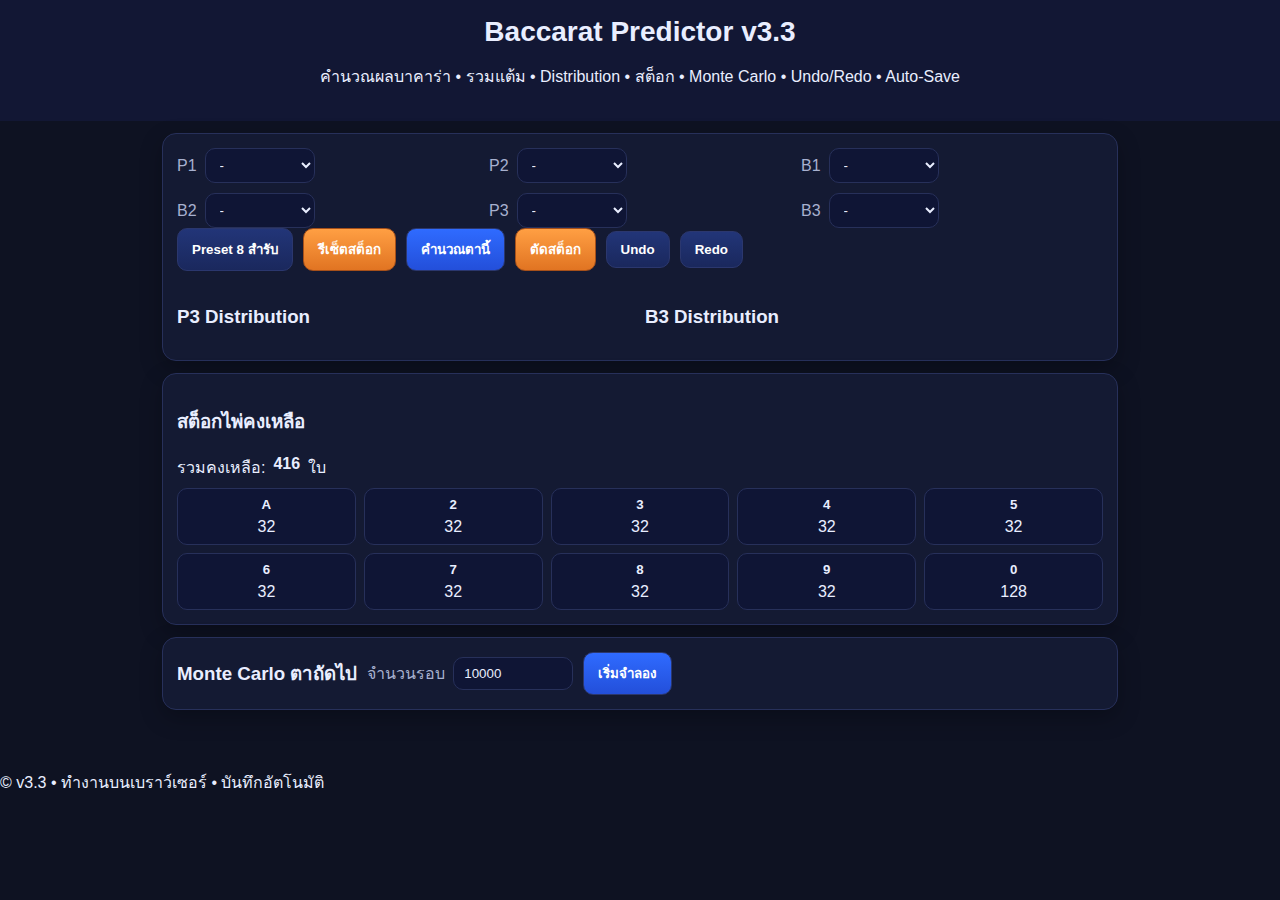
<file: index.html>
<!DOCTYPE html>
<html lang="th">
<head>
<meta charset="utf-8">
<meta name="viewport" content="width=device-width, initial-scale=1">
<title>Baccarat Predictor v3.3</title>
<link rel="stylesheet" href="style.css">
</head>
<body>
<header>
  <h1>Baccarat Predictor v3.3</h1>
  <p>คำนวณผลบาคาร่า • รวมแต้ม • Distribution • สต็อก • Monte Carlo • Undo/Redo • Auto-Save</p>
</header>

<main class="app">
<section class="card">
  <div class="grid3">
    <label>P1<select id="p1"></select></label>
    <label>P2<select id="p2"></select></label>
    <label>B1<select id="b1"></select></label>
    <label>B2<select id="b2"></select></label>
    <label>P3<select id="p3"></select></label>
    <label>B3<select id="b3"></select></label>
  </div>
  <div class="row">
    <button id="preset8" class="btn">Preset 8 สำรับ</button>
    <button id="resetStock" class="btn warn">รีเซ็ตสต็อก</button>
    <button id="calc" class="btn accent">คำนวณตานี้</button>
    <button id="apply" class="btn warn">ตัดสต็อก</button>
    <button id="undo" class="btn">Undo</button>
    <button id="redo" class="btn">Redo</button>
  </div>
  <div id="currentSummary" class="stat"></div>
  <div class="grid2">
    <div><h3>P3 Distribution</h3><div id="p3dist"></div></div>
    <div><h3>B3 Distribution</h3><div id="b3dist"></div></div>
  </div>
  <div id="currentOutcome"></div>
</section>

<section class="card">
  <h3>สต็อกไพ่คงเหลือ</h3>
  <div id="stockSummary" class="stat"></div>
  <div id="stock" class="stock"></div>
</section>

<section class="card">
  <div class="row">
    <h3 style="margin:0;">Monte Carlo ตาถัดไป</h3>
    <label>จำนวนรอบ <input type="number" id="trials" value="10000" min="2000" step="1000"></label>
    <button id="simulate" class="btn accent">เริ่มจำลอง</button>
  </div>
  <div id="nextOutcome"></div>
</section>
</main>

<footer>© v3.3 • ทำงานบนเบราว์เซอร์ • บันทึกอัตโนมัติ</footer>
<script src="app.js"></script>
</body>
</html>
</file>
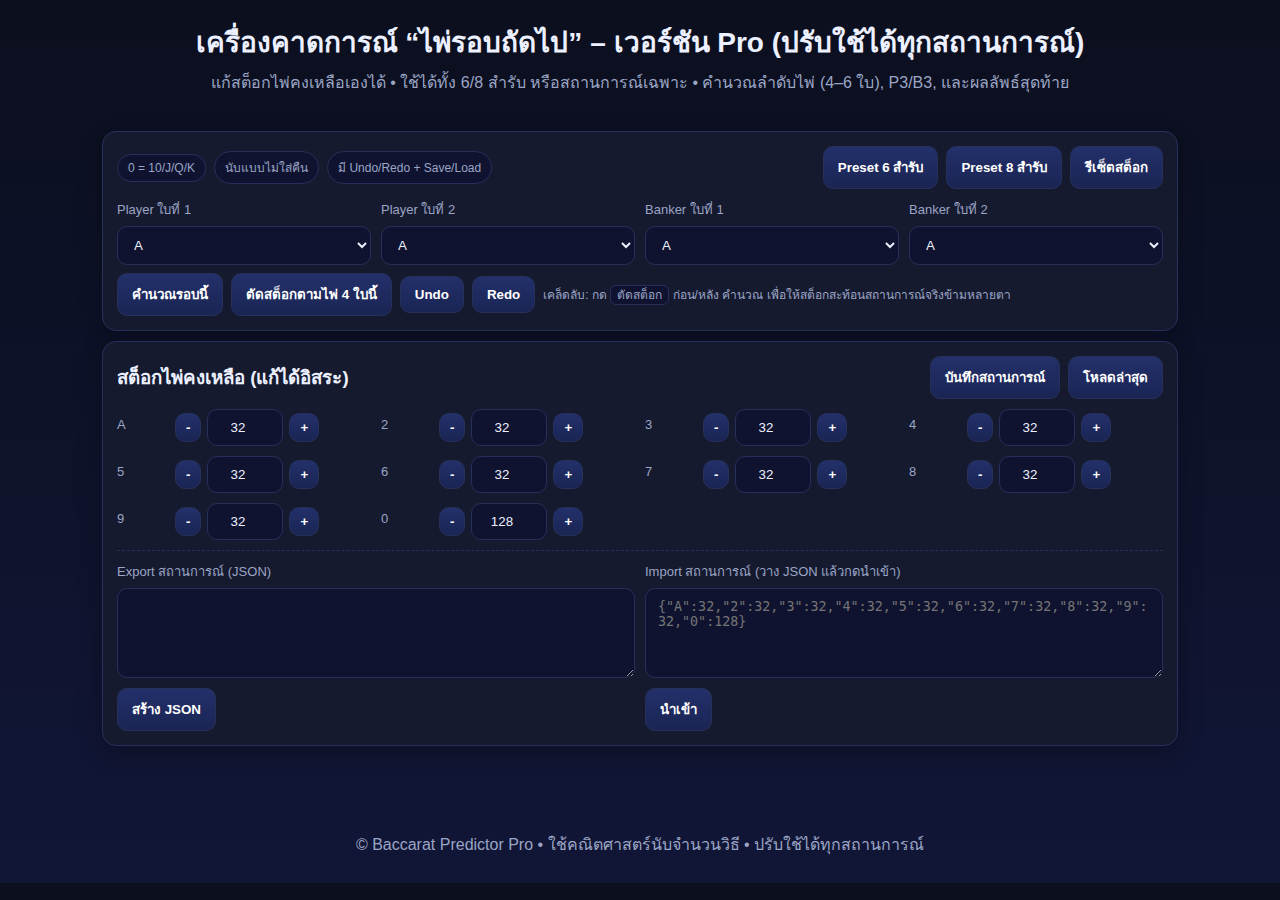
<file: baccarat_predictor_pro.html>
<!doctype html>
<html lang="th">
<head>
<meta charset="utf-8" />
<meta name="viewport" content="width=device-width,initial-scale=1" />
<title>Baccarat Next-Round Predictor • Pro (Any Situation)</title>
<style>
:root{--bg:#0e1222;--panel:#151a2f;--ink:#ecf0ff;--muted:#9ba5c5;--line:#27305a;--acc:#7aa2ff;--good:#2fd39e;--warn:#ffd166;--bad:#ff6b6b}
*{box-sizing:border-box} body{margin:0;background:linear-gradient(180deg,#0b0f1e,#111637);color:var(--ink);font-family:ui-sans-serif,-apple-system,Segoe UI,Roboto,"TH Sarabun New",sans-serif}
header{padding:20px;text-align:center}
h1{margin:0 0 6px;font-size:clamp(20px,2.4vw,28px)} .lead{color:var(--muted);margin:0}
.app{max-width:1100px;margin:16px auto 60px;padding:0 12px}
.card{background:var(--panel);border:1px solid var(--line);border-radius:14px;padding:14px;margin:10px 0;box-shadow:0 8px 24px rgba(0,0,0,.25)}
.grid{display:grid;gap:10px}.g-2{grid-template-columns:repeat(2,minmax(0,1fr))}.g-3{grid-template-columns:repeat(3,minmax(0,1fr))}.g-4{grid-template-columns:repeat(4,minmax(0,1fr))}
@media(max-width:900px){.g-2,.g-3,.g-4{grid-template-columns:1fr}}
label{display:block;color:var(--muted);font-size:13px;margin-bottom:6px}
select,input,textarea{width:100%;padding:10px 12px;background:#0f1330;border:1px solid var(--line);border-radius:10px;color:var(--ink);outline:none}
textarea{min-height:90px;resize:vertical}
.btn{padding:10px 14px;border-radius:10px;border:1px solid var(--line);background:linear-gradient(180deg,#23306a,#1a2554);color:#fff;font-weight:600;cursor:pointer}
.btn:hover{filter:brightness(1.08)}
.row{display:flex;gap:8px;flex-wrap:wrap;align-items:center}
.tag,.pill{display:inline-block;padding:6px 10px;border-radius:999px;border:1px solid var(--line);color:var(--muted);background:#0f1330;font-size:12px}
.stat{display:flex;flex-direction:column;gap:4px;padding:10px 12px;background:#0f1330;border:1px solid var(--line);border-radius:10px}
.stat b{font-size:18px}
.ok{color:var(--good)} .warn{color:var(--warn)} .bad{color:var(--bad)} .muted{color:var(--muted)}
table{width:100%;border-collapse:collapse}
th,td{padding:10px;border-bottom:1px solid #242a4a;text-align:left}
th{position:sticky;top:0;background:#141a3a;color:#cfe1ff;z-index:1}
.mono{font-family:ui-monospace,SFMono-Regular,Menlo,Consolas,monospace}
.small{font-size:12px}
.flex-between{display:flex;justify-content:space-between;gap:8px;align-items:center}
footer{text-align:center;color:var(--muted);padding:26px 10px}
hr.sep{border:none;border-top:1px dashed var(--line);margin:10px 0}
.counter{display:flex;gap:6px;align-items:center}
.counter input{width:76px;text-align:center}
.counter .btn{padding:6px 10px}
kbd{background:#0f1330;border:1px solid var(--line);border-radius:6px;padding:2px 6px}
</style>
</head>
<body>
<header>
  <h1>เครื่องคาดการณ์ “ไพ่รอบถัดไป” – เวอร์ชัน Pro (ปรับใช้ได้ทุกสถานการณ์)</h1>
  <p class="lead">แก้สต็อกไพ่คงเหลือเองได้ • ใช้ได้ทั้ง 6/8 สำรับ หรือสถานการณ์เฉพาะ • คำนวณลำดับไพ่ (4–6 ใบ), P3/B3, และผลลัพธ์สุดท้าย</p>
</header>

<div class="app">

  <!-- S1: Scenario controls -->
  <div class="card">
    <div class="flex-between">
      <div class="row">
        <span class="tag">0 = 10/J/Q/K</span>
        <span class="tag">นับแบบไม่ใส่คืน</span>
        <span class="tag">มี Undo/Redo + Save/Load</span>
      </div>
      <div class="row">
        <button class="btn" id="preset6">Preset 6 สำรับ</button>
        <button class="btn" id="preset8">Preset 8 สำรับ</button>
        <button class="btn" id="resetShoe">รีเซ็ตสต็อก</button>
      </div>
    </div>

    <div class="grid g-4" style="margin-top:10px">
      <div>
        <label>Player ใบที่ 1</label><select id="p1"></select>
      </div>
      <div>
        <label>Player ใบที่ 2</label><select id="p2"></select>
      </div>
      <div>
        <label>Banker ใบที่ 1</label><select id="b1"></select>
      </div>
      <div>
        <label>Banker ใบที่ 2</label><select id="b2"></select>
      </div>
    </div>

    <div class="row" style="margin-top:8px">
      <button class="btn" id="calc">คำนวณรอบนี้</button>
      <button class="btn" id="applyOpen">ตัดสต็อกตามไพ่ 4 ใบนี้</button>
      <button class="btn" id="undo">Undo</button>
      <button class="btn" id="redo">Redo</button>
      <span class="muted small">เคล็ดลับ: กด <kbd>ตัดสต็อก</kbd> ก่อน/หลัง คำนวณ เพื่อให้สต็อกสะท้อนสถานการณ์จริงข้ามหลายตา</span>
    </div>
  </div>

  <!-- S2: Stock editor -->
  <div class="card">
    <div class="flex-between">
      <h3 style="margin:0">สต็อกไพ่คงเหลือ (แก้ได้อิสระ)</h3>
      <div class="row">
        <button class="btn" id="saveLocal">บันทึกสถานการณ์</button>
        <button class="btn" id="loadLocal">โหลดล่าสุด</button>
      </div>
    </div>
    <div class="grid g-4" id="stockGrid" style="margin-top:10px"></div>
    <hr class="sep" />
    <div class="grid g-2">
      <div>
        <label>Export สถานการณ์ (JSON)</label>
        <textarea id="exportBox" readonly></textarea>
        <div class="row" style="margin-top:6px">
          <button class="btn" id="doExport">สร้าง JSON</button>
        </div>
      </div>
      <div>
        <label>Import สถานการณ์ (วาง JSON แล้วกดนำเข้า)</label>
        <textarea id="importBox" placeholder='{"A":32,"2":32,"3":32,"4":32,"5":32,"6":32,"7":32,"8":32,"9":32,"0":128}'></textarea>
        <div class="row" style="margin-top:6px">
          <button class="btn" id="doImport">นำเข้า</button>
        </div>
      </div>
    </div>
  </div>

  <!-- S3: Outputs -->
  <div id="outputs" style="display:none;">
    <div class="card" id="summary"></div>

    <div class="grid g-2">
      <div class="card">
        <h3>ดิสทริบิวชันไพ่ใบที่ 3 — Player</h3>
        <div id="p3dist"></div>
      </div>
      <div class="card">
        <h3>ดิสทริบิวชันไพ่ใบที่ 3 — Banker</h3>
        <div id="b3dist"></div>
      </div>
    </div>

    <div class="card">
      <div class="flex-between">
        <h3 style="margin:0">Top ลำดับไพ่ (4–6 ใบ) ที่เป็นไปได้</h3>
        <div class="row">
          <label class="small">แสดงกี่ลำดับ</label>
          <select id="topk">
            <option>10</option><option selected>20</option><option>30</option><option>50</option><option>100</option>
          </select>
        </div>
      </div>
      <div class="muted small" style="margin:6px 0">รูปแบบ: <span class="pill mono">P1, B1, P2, B2, [P3], [B3]</span> • ความน่าจะเป็นคำนวณ “ตามสต็อกปัจจุบัน + ไพ่เปิด 4 ใบ”</div>
      <div id="seqTable"></div>
    </div>

    <div class="card">
      <h3>สรุปโอกาสผลลัพธ์สุดท้ายของรอบนี้</h3>
      <div id="finalOutcomes"></div>
    </div>
  </div>

</div>

<footer>© Baccarat Predictor Pro • ใช้คณิตศาสตร์นับจำนวนวิธี • ปรับใช้ได้ทุกสถานการณ์</footer>

<script>
(function(){
  const RANKS = ["A","2","3","4","5","6","7","8","9","0"]; // 0=10/J/Q/K
  const VAL = {A:1,"2":2,"3":3,"4":4,"5":5,"6":6,"7":7,"8":8,"9":9,"0":0};
  const LS_KEY = "bacc_pro_stock_v1";
  const hist = {undo:[], redo:[]};

  function initCounts(decks){
    const c={}; for(const r of RANKS){ c[r]=(r==="0"?16:4)*decks; } return c;
  }
  let counts = initCounts(8); // default 8-deck

  // UI helpers
  function $(id){ return document.getElementById(id); }
  function clone(o){ return JSON.parse(JSON.stringify(o)); }
  function sumCounts(c){ return Object.values(c).reduce((a,b)=>a+b,0); }
  function pushUndo(){ hist.undo.push(clone(counts)); hist.redo.length=0; }
  function take(c,r){ if(c[r]<=0) return false; c[r]--; return true; }
  function add(c,r){ c[r]++; }

  // Stock grid
  function renderStock(){
    const wrap = $("stockGrid");
    wrap.innerHTML = "";
    for(const r of RANKS){
      const div = document.createElement("div");
      div.className="counter";
      div.innerHTML = `
        <label style="min-width:52px">${r}</label>
        <button class="btn" data-r="${r}" data-op="-">-</button>
        <input type="number" min="0" value="${counts[r]}" data-r="${r}" />
        <button class="btn" data-r="${r}" data-op="+">+</button>
      `;
      wrap.appendChild(div);
    }
    wrap.querySelectorAll("button").forEach(btn=>{
      btn.onclick = ()=>{
        const r = btn.dataset.r, op = btn.dataset.op;
        pushUndo();
        if(op==="+") add(counts,r); else if(counts[r]>0) counts[r]--;
        renderStock();
      };
    });
    wrap.querySelectorAll("input").forEach(inp=>{
      inp.onchange = ()=>{
        pushUndo();
        const r = inp.dataset.r;
        counts[r] = Math.max(0, parseInt(inp.value||"0",10));
        renderStock();
      };
    });
  }

  // Select options
  function makeRankOptions(sel){ sel.innerHTML = RANKS.map(r=>`<option>${r}</option>`).join(""); }
  ["p1","p2","b1","b2"].forEach(id=>makeRankOptions($(id)));

  // Presets & stock ops
  $("preset6").onclick = ()=>{ pushUndo(); counts = initCounts(6); renderStock(); };
  $("preset8").onclick = ()=>{ pushUndo(); counts = initCounts(8); renderStock(); };
  $("resetShoe").onclick = ()=>{ pushUndo(); counts = initCounts(8); renderStock(); };

  $("saveLocal").onclick = ()=>{ localStorage.setItem(LS_KEY, JSON.stringify(counts)); alert("บันทึกสถานการณ์แล้ว"); };
  $("loadLocal").onclick = ()=>{ const s=localStorage.getItem(LS_KEY); if(!s) return alert("ยังไม่มีการบันทึก"); pushUndo(); counts=JSON.parse(s); renderStock(); };
  $("doExport").onclick = ()=>{ $("exportBox").value = JSON.stringify(counts); };
  $("doImport").onclick = ()=>{ try{ const obj = JSON.parse($("importBox").value); for(const r of RANKS){ if(typeof obj[r]!=="number") throw 0; } pushUndo(); counts=obj; renderStock(); }catch(e){ alert("JSON ไม่ถูกต้อง"); } };
  $("undo").onclick = ()=>{ if(hist.undo.length){ hist.redo.push(clone(counts)); counts = hist.undo.pop(); renderStock(); } };
  $("redo").onclick = ()=>{ if(hist.redo.length){ hist.undo.push(clone(counts)); counts = hist.redo.pop(); renderStock(); } };

  // Apply 4 open cards to stock
  $("applyOpen").onclick = ()=>{
    const P1=$("p1").value,P2=$("p2").value,B1=$("b1").value,B2=$("b2").value;
    const wants=[P1,B1,P2,B2];
    const c=clone(counts);
    for(const r of wants){ if(c[r]<=0) return alert("สต็อกไม่พอ: "+r); c[r]--; }
    pushUndo(); counts=c; renderStock(); alert("ตัดสต็อกจากไพ่เปิด 4 ใบเรียบร้อย");
  };

  // Baccarat rules
  function total2(r1,r2){ return (VAL[r1]+VAL[r2])%10; }
  function playerDraws(t){ return t<=5; }
  function bankerDraws(bTot, playerDrew, p3){
    if(!playerDrew) return bTot<=5;
    if(bTot<=2) return true;
    if(bTot===3) return p3!=="8";
    if(bTot===4) return ["2","3","4","5","6","7"].includes(p3);
    if(bTot===5) return ["4","5","6","7"].includes(p3);
    if(bTot===6) return ["6","7"].includes(p3);
    return false; // 7 stand
  }

  function pct(x){ return (x*100).toFixed(3)+"%"; }
  function small(x){
    if(x<1e-6) return x.toExponential(2);
    if(x<1e-3) return x.toFixed(6);
    return x.toFixed(6);
  }

  function humanSeq(s){ return [s.P1,s.B1,s.P2,s.B2,s.P3||"—",s.B3||"—"].join(", "); }

  function computeRound(){
    const P1=$("p1").value,P2=$("p2").value,B1=$("b1").value,B2=$("b2").value;
    // check feasibility
    const need = {}; [P1,P2,B1,B2].forEach(r=>{need[r]=(need[r]||0)+1;});
    for(const r in need){ if(counts[r]<need[r]) return {error:"สต็อกไม่พอต่อไพ่เปิด 4 ใบ: "+r}; }

    const base = clone(counts);
    // conditional model: remove the 4 open cards
    [P1,B1,P2,B2].forEach(r=>{ base[r]--; });

    const R0 = sumCounts(base);
    const p2 = total2(P1,P2);
    const b2 = total2(B1,B2);
    const natural = (p2===8||p2===9)||(b2===8||b2===9);

    const outputs = { sequences:[], p3dist:{}, b3dist:{}, outcomes:{Player:0,Banker:0,Tie:0} };
    function addOutcome(p,b,prob){ if(p>b) outputs.outcomes.Player+=prob; else if(b>p) outputs.outcomes.Banker+=prob; else outputs.outcomes.Tie+=prob; }

    if(natural){
      outputs.sequences.push({seq:{P1,B1,P2,B2}, prob:1});
      addOutcome(p2,b2,1);
      outputs.p3dist=null; outputs.b3dist=null;
      return {outputs, R0, p2, b2, natural:true};
    }

    const pMust = playerDraws(p2);
    if(!pMust){
      // Player stands
      const bMust = bankerDraws(b2,false,null);
      if(!bMust){
        outputs.sequences.push({seq:{P1,B1,P2,B2}, prob:1});
        addOutcome(p2,b2,1);
        outputs.p3dist=null; outputs.b3dist=null;
        return {outputs, R0, p2, b2, natural:false};
      } else {
        for(const y of RANKS){
          const cy = base[y]; if(cy<=0) continue;
          const prob = cy / R0;
          const bTot = (b2 + VAL[y])%10;
          outputs.sequences.push({seq:{P1,B1,P2,B2,B3:y}, prob});
          outputs.b3dist[y]=(outputs.b3dist[y]||0)+prob;
          addOutcome(p2,bTot,prob);
        }
        outputs.p3dist=null;
        return {outputs, R0, p2, b2, natural:false};
      }
    } else {
      // Player draws one, then Banker maybe draws
      for(const x of RANKS){
        const cx = base[x]; if(cx<=0) continue;
        const probP3 = cx / R0;
        outputs.p3dist[x]=(outputs.p3dist[x]||0)+probP3;

        const afterP = clone(base); afterP[x]--; const R1 = R0-1;
        const pTot = (p2 + VAL[x])%10;
        const bMust = bankerDraws(b2,true,x);

        if(!bMust){
          outputs.sequences.push({seq:{P1,B1,P2,B2,P3:x}, prob:probP3});
          addOutcome(pTot,b2,probP3);
        } else {
          for(const y of RANKS){
            const cy = afterP[y]; if(cy<=0) continue;
            const prob = probP3 * (cy / R1);
            const bTot = (b2 + VAL[y])%10;
            outputs.sequences.push({seq:{P1,B1,P2,B2,P3:x,B3:y}, prob});
            outputs.b3dist[y]=(outputs.b3dist[y]||0)+(probP3 * (cy/R1));
            addOutcome(pTot,bTot,prob);
          }
        }
      }
      return {outputs, R0, p2, b2, natural:false};
    }
  }

  function render(res){
    if(res.error){ alert(res.error); return; }
    $("outputs").style.display="block";

    const {outputs,R0,p2,b2,natural} = res;
    // Summary
    $("summary").innerHTML = `
      <div class="grid g-3">
        <div class="stat"><span>ไพ่คงเหลือหลัง “สมมติ” เปิด 4 ใบ</span><b>${R0}</b></div>
        <div class="stat"><span>แต้มสองใบแรก • Player</span><b>${p2}</b></div>
        <div class="stat"><span>แต้มสองใบแรก • Banker</span><b>${b2}</b></div>
      </div>
      <div style="margin-top:8px">
        ${ natural ? `<span class="pill">จบด้วย Natural (4 ใบ)</span>` :
          (p2<=5 ? `<span class="pill">Player ต้องจั่ว</span>` : `<span class="pill">Player ยืน</span>`)
        }
        ${
          natural ? "" :
          (p2<=5 ? `<span class="pill">Banker จั่วตามตาราง (ขึ้นกับไพ่ใบที่ 3 ของ Player)</span>` :
                    (b2<=5 ? `<span class="pill">Banker ต้องจั่ว</span>` : `<span class="pill">Banker ยืน</span>`))
        }
      </div>
    `;

    // P3 dist
    const p3Box = $("p3dist");
    if(outputs.p3dist===null){
      p3Box.innerHTML = `<div class="muted">ไม่มีการจั่วไพ่ใบที่ 3 ของ Player</div>`;
    }else if(Object.keys(outputs.p3dist).length===0){
      p3Box.innerHTML = `<div class="muted">Player ยืน</div>`;
    }else{
      const rows = Object.entries(outputs.p3dist).sort((a,b)=>b[1]-a[1])
        .map(([r,p])=>`<tr><td class="mono">${r}</td><td>${pct(p)}</td></tr>`).join("");
      p3Box.innerHTML = `<table><thead><tr><th>หน้าไพ่</th><th>%</th></tr></thead><tbody>${rows}</tbody></table>`;
    }

    // B3 dist
    const b3Box = $("b3dist");
    if(outputs.b3dist===null){
      b3Box.innerHTML = `<div class="muted">ไม่มีการจั่วไพ่ใบที่ 3 ของ Banker</div>`;
    }else if(Object.keys(outputs.b3dist).length===0){
      b3Box.innerHTML = `<div class="muted">Banker ยืน</div>`;
    }else{
      const rows = Object.entries(outputs.b3dist).sort((a,b)=>b[1]-a[1])
        .map(([r,p])=>`<tr><td class="mono">${r}</td><td>${pct(p)}</td></tr>`).join("");
      b3Box.innerHTML = `<table><thead><tr><th>หน้าไพ่</th><th>%</th></tr></thead><tbody>${rows}</tbody></table>`;
    }

    // Sequences
    const topk = parseInt($("topk").value,10)||20;
    const seqs = outputs.sequences.slice().sort((a,b)=>b.prob-a.prob);
    const cut = seqs.slice(0, topk);
    const totalProb = outputs.sequences.reduce((s,v)=>s+v.prob,0);
    const rows = cut.map((s,i)=>`
      <tr>
        <td>${i+1}</td>
        <td class="mono">${humanSeq(s.seq)}</td>
        <td>${pct(s.prob)}</td>
        <td class="muted mono small">${small(s.prob)}</td>
      </tr>
    `).join("");
    $("seqTable").innerHTML = `
      <table>
        <thead><tr><th>#</th><th>ลำดับ</th><th>%</th><th class="mono">p</th></tr></thead>
        <tbody>${rows || `<tr><td colspan="4" class="muted">ไม่มีลำดับ (จบ natural หรือยืนทั้งคู่)</td></tr>`}</tbody>
        <tfoot><tr><th colspan="2" class="muted">ผลรวมความน่าจะเป็นทั้งหมด</th><th colspan="2">${pct(totalProb)}</th></tr></tfoot>
      </table>
    `;

    // Outcomes summary
    const P = outputs.outcomes.Player, B = outputs.outcomes.Banker, T = outputs.outcomes.Tie;
    const sum = P+B+T;
    $("finalOutcomes").innerHTML = `
      <div class="grid g-3">
        <div class="stat"><span>Player ชนะ</span><b class="ok">${pct(P)}</b><span class="muted mono small">${small(P)}</span></div>
        <div class="stat"><span>Banker ชนะ</span><b class="bad">${pct(B)}</b><span class="muted mono small">${small(B)}</span></div>
        <div class="stat"><span>Tie</span><b class="warn">${pct(T)}</b><span class="muted mono small">${small(T)}</span></div>
      </div>
      <div class="muted small" style="margin-top:6px">ตรวจสอบ: ผลรวม ≈ ${pct(sum)}</div>
    `;
  }

  $("calc").onclick = ()=>{ const res = computeRound(); render(res); };

  // Initial render
  renderStock();
})();
</script>
</body>
</html>
</file>
<file: style.css>
*{box-sizing:border-box}
body{margin:0;background:#0e1222;color:#e9eeff;font-family:sans-serif}
header{padding:16px 12px;text-align:center;background:#121734}
h1{margin:0;font-size:clamp(20px,3.8vw,28px)}
.app{max-width:980px;margin:12px auto 60px;padding:0 12px}
.card{background:#141a33;border:1px solid #27305a;border-radius:14px;padding:14px;margin:12px 0;box-shadow:0 8px 22px rgba(0,0,0,.25)}
.row{display:flex;gap:10px;align-items:center;flex-wrap:wrap}
.grid3{display:grid;grid-template-columns:repeat(3,minmax(0,1fr));gap:10px}
.grid2{display:grid;grid-template-columns:repeat(2,minmax(0,1fr));gap:10px}
@media (max-width:800px){.grid3{grid-template-columns:repeat(2,1fr)}.grid2{grid-template-columns:1fr}}
label{display:flex;gap:8px;align-items:center;color:#a7b0cf}
select,input{padding:8px 10px;border-radius:10px;border:1px solid #27305a;background:#0f1535;color:#e9eeff;min-width:110px}
input[type=number]{width:120px}
.btn{padding:10px 14px;border-radius:10px;border:1px solid #2b376e;background:linear-gradient(180deg,#223578,#1a285d);color:#fff;cursor:pointer;font-weight:600}
.btn:hover{filter:brightness(1.06)}
.btn.accent{background:linear-gradient(180deg,#2f6bff,#234fda)}
.btn.warn{background:linear-gradient(180deg,#ff9f43,#e17422);border-color:#a6501a}
.stat{display:flex;gap:8px;flex-wrap:wrap;margin:.5rem 0}
.badge{display:inline-block;padding:4px 8px;border-radius:8px;border:1px solid #27305a;background:#0f1535;color:#a7b0cf}
.stock{display:grid;grid-template-columns:repeat(5,minmax(0,1fr));gap:8px}
.stock .slot{background:#0f1535;border:1px solid #27305a;border-radius:10px;padding:8px;text-align:center}
.slot h5{margin:0 0 6px 0}
.slot .ctrl{display:flex;gap:6px;justify-content:center}
.slot input{width:80px;text-align:center}
table{width:100%;border-collapse:collapse;margin-top:8px}
th,td{padding:8px;border-bottom:1px solid #27305a;text-align:center}
th{background:#10183a;color:#cfe1ff;position:sticky;top:0}
</file>
